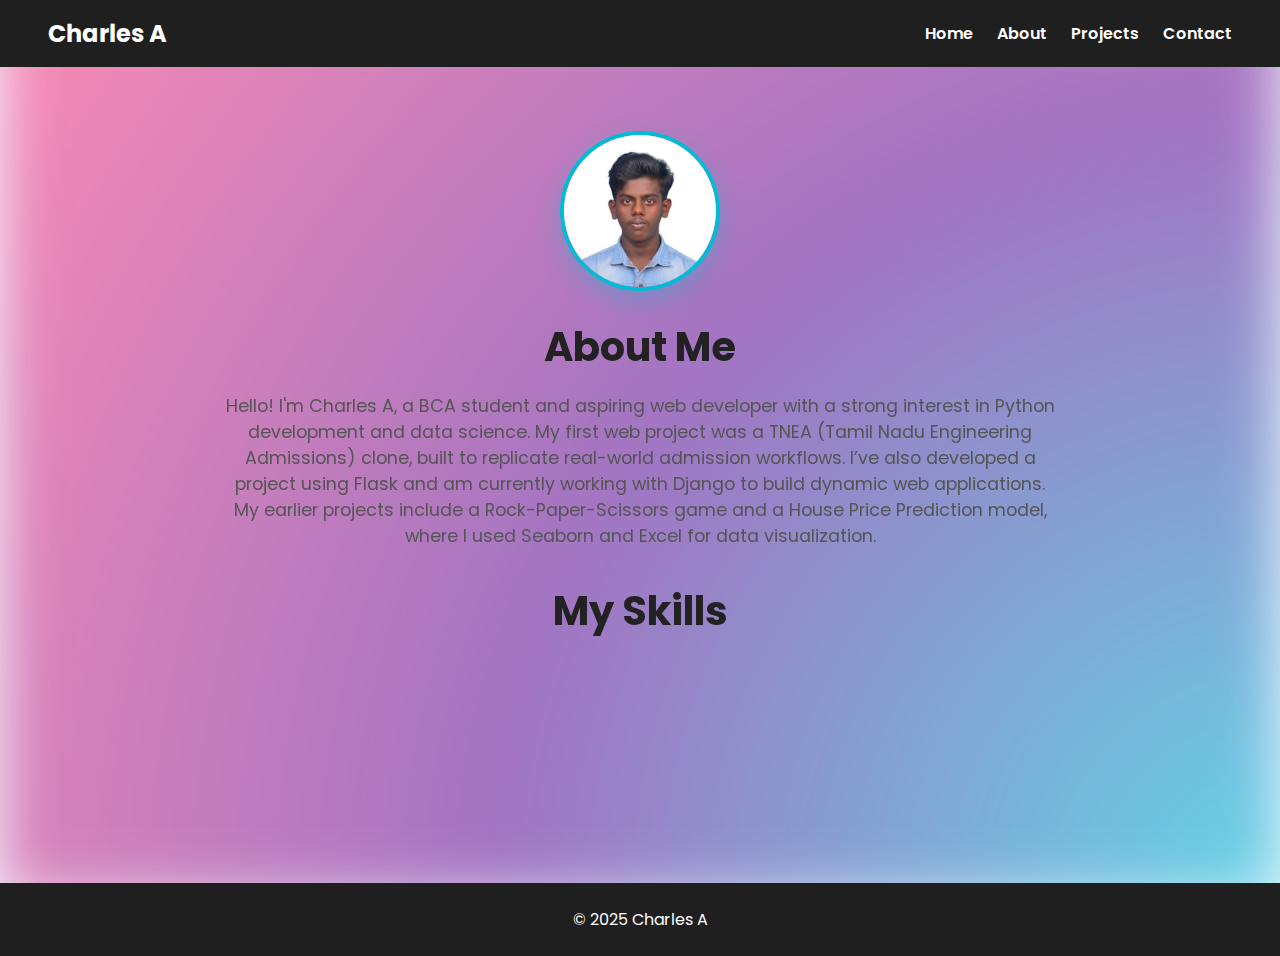
<file: about.html>
<!DOCTYPE html>
<html lang="en">

<head>
  <meta charset="UTF-8" />
  <meta name="viewport" content="width=device-width, initial-scale=1.0" />
  <title>About | Charles A</title>
  <link rel="stylesheet" href="css/stylee.css" />
  <style>
    .project-card {
      background: #fff;
      border-radius: 16px;
      overflow: hidden;
      box-shadow: 0 8px 25px rgba(0, 0, 0, 0.08);
      transition: transform 0.3s ease, box-shadow 0.3s ease;
      display: flex;
      flex-direction: column;
      align-items: center;
      /* center image and content */
      text-align: left;
      cursor: pointer;
      width: 300px;
      margin: auto;
    }

    .project-card:hover {
      transform: translateY(-10px) scale(1.02);
      box-shadow: 0 16px 40px rgba(0, 0, 0, 0.1);
    }

    .project-image {
      width: 300px;
      /* Fixed width */
      height: 180px;
      /* Fixed height */
      background-size: cover;
      background-position: center;
      border-bottom: 1px solid #eee;
    }
  </style>
</head>

<body>
  <!-- Background Animation -->
  <div class="bg-animation"></div>

  <header>
    <nav>
      <h1>Charles A</h1>
      <ul>
        <li><a href="index.html">Home</a></li>
        <li><a href="about.html">About</a></li>
        <li><a href="projects.html">Projects</a></li>
        <li><a href="contact.html">Contact</a></li>
      </ul>
    </nav>
  </header>

  <main>
    <section class="about-section">
      <img src="images/IMG-20250604-WA0002.jpg" class="profile-img scroll-reveal" alt="Charles A" />

      <h2 class="animated-heading scroll-reveal">About Me</h2>
      <p class="fade-in scroll-reveal">
        Hello! I'm Charles A, a BCA student and aspiring web developer with a strong interest in Python development and
        data science. My first web project was a TNEA (Tamil Nadu Engineering Admissions) clone, built to replicate
        real-world admission workflows. I’ve also developed a project using Flask and am currently working with Django
        to build dynamic web applications. My earlier projects include a Rock-Paper-Scissors game and a House Price
        Prediction model, where I used Seaborn and Excel for data visualization.
      </p>

      <h3 class="animated-heading scroll-reveal">My Skills</h3>
      <ul class="skills-list scroll-reveal">
        <li style="--i:1">Python</li>
        <li style="--i:2">SQL</li>
        <li style="--i:3">Django</li>
        <li style="--i:4">HTML & CSS</li>
        <li style="--i:5">Data Visualization</li>
        <li style="--i:6">Git & GitHub</li>
      </ul>
    </section>
  </main>

  <footer>
    <p>&copy; 2025 Charles A</p>
  </footer>

  <!-- JavaScript: Background & Scroll Reveal  https://charles19a.github.io/charles_portfolio.github.io/index.html -->
  <script>
    // Cursor-based background animation
    document.addEventListener('mousemove', (e) => {
      const x = e.clientX / window.innerWidth;
      const y = e.clientY / window.innerHeight;
      const bg = document.querySelector('.bg-animation');
      bg.style.backgroundPosition = `${x * 100}% ${y * 100}%`;
    });

    // Scroll-based animation
    const revealElements = document.querySelectorAll('.scroll-reveal');

    function revealOnScroll() {
      const windowHeight = window.innerHeight;
      revealElements.forEach((el) => {
        const top = el.getBoundingClientRect().top;
        if (top < windowHeight - 100) {
          el.classList.add('revealed');
        }
      });
    }

    window.addEventListener('scroll', revealOnScroll);
    window.addEventListener('load', revealOnScroll);
  </script>
</body>

</html>
</file>
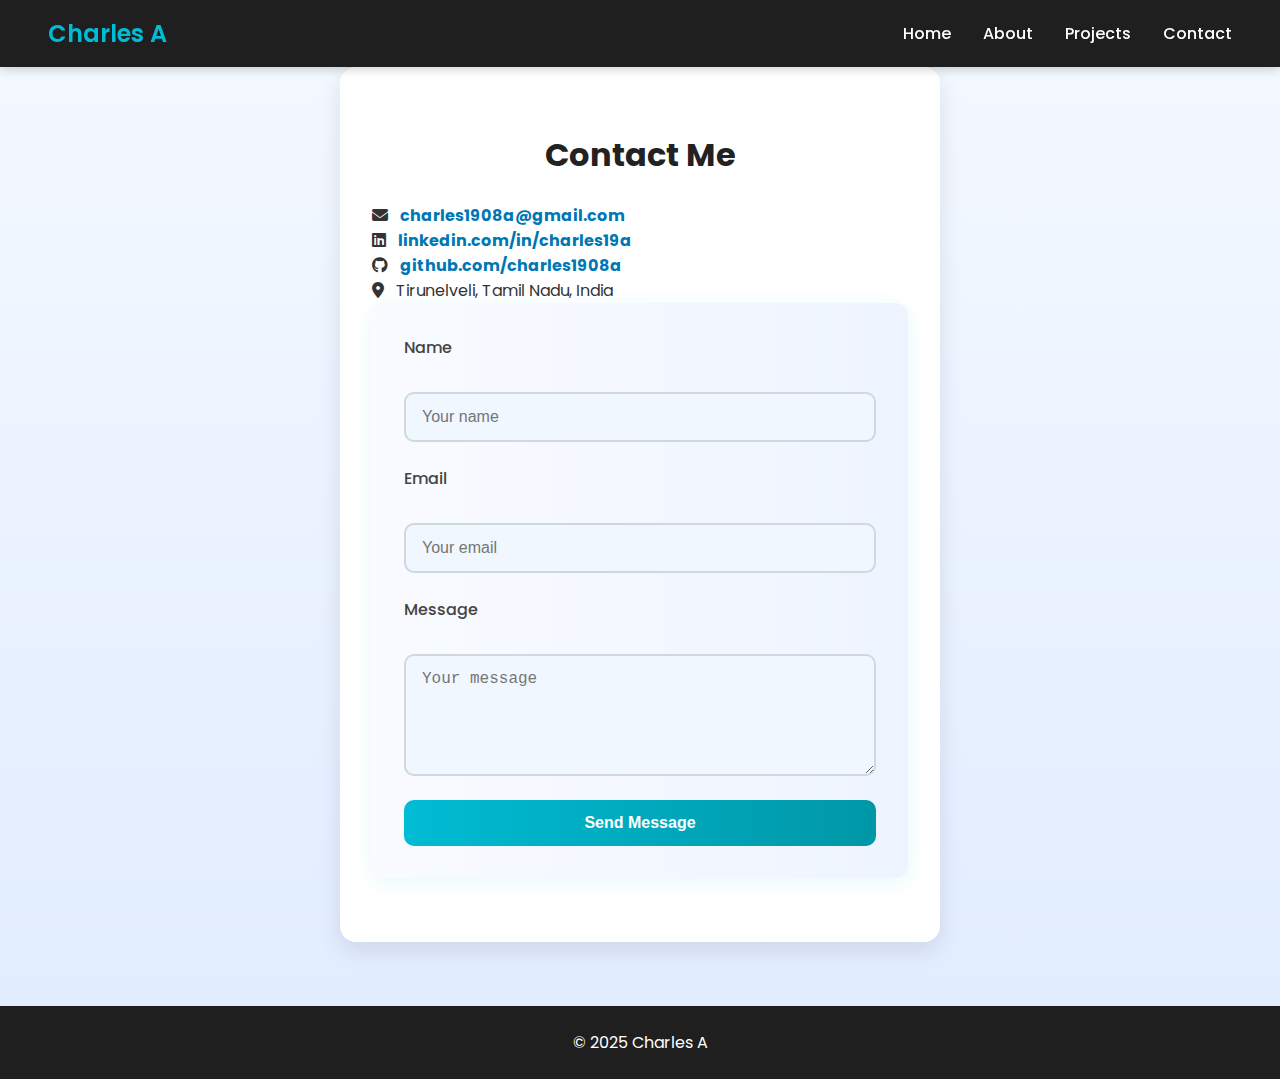
<file: contact.html>
<!DOCTYPE html>
<html lang="en">

<head>
  <meta charset="UTF-8" />
  <meta name="viewport" content="width=device-width, initial-scale=1.0" />
  <title>Contact | Charles A</title>
  <link rel="stylesheet" href="css/contact.css" />
  <link rel="stylesheet" href="https://cdnjs.cloudflare.com/ajax/libs/font-awesome/6.5.0/css/all.min.css" />
</head>

<body>
  <!-- Navigation -->
  <header>
    <nav>
      <h1>Charles A</h1>
      <ul>
        <li><a href="index.html">Home</a></li>
        <li><a href="about.html">About</a></li>
        <li><a href="projects.html">Projects</a></li>
        <li><a href="contact.html">Contact</a></li>
      </ul>
    </nav>
  </header>

  <!-- Contact Section -->
  <main class="contact-section">
    <h2>Contact Me</h2>

    <!-- Contact Info -->
   <!-- Contact Info -->
<div class="contact-info">
  <p><i class="fas fa-envelope"></i> 
    <a href="mailto:charles1908a@gmail.com" target="_blank">charles1908a@gmail.com</a>
  </p>
  <p><i class="fab fa-linkedin"></i> 
    <a href="https://linkedin.com/in/charles19a" target="_blank">linkedin.com/in/charles19a</a>
  </p>
  <p><i class="fab fa-github"></i> 
    <a href="https://github.com/charles1908a" target="_blank">github.com/charles1908a</a>
  </p>
  <p><i class="fas fa-map-marker-alt"></i> Tirunelveli, Tamil Nadu, India</p>
</div>


    <!-- Contact Form -->
    <form class="contact-form" action="#" method="POST">
      <label for="name">Name</label>
      <input type="text" id="name" name="name" placeholder="Your name" required />

      <label for="email">Email</label>
      <input type="email" id="email" name="email" placeholder="Your email" required />

      <label for="message">Message</label>
      <textarea id="message" name="message" rows="5" placeholder="Your message" required></textarea>

      <button type="submit">Send Message</button>
    </form>
  </main>

  <!-- Footer -->
  <footer>
    <p>&copy; 2025 Charles A</p>
  </footer>

  <!-- ✅ JavaScript at the END -->
  <script>
    document.addEventListener("DOMContentLoaded", function () {
      const form = document.querySelector('.contact-form');

      form.addEventListener('submit', function (e) {
        e.preventDefault();

        const name = document.getElementById('name').value.trim();
        const email = document.getElementById('email').value.trim();
        const message = document.getElementById('message').value.trim();

        if (!name || !email || !message) {
          alert("Please fill in all fields.");
          return;
        }

        alert(`✅ Thank you, ${name}! Your message has been sent.`);
        form.reset();
      });
    });
  </script>
</body>

</html>
</file>
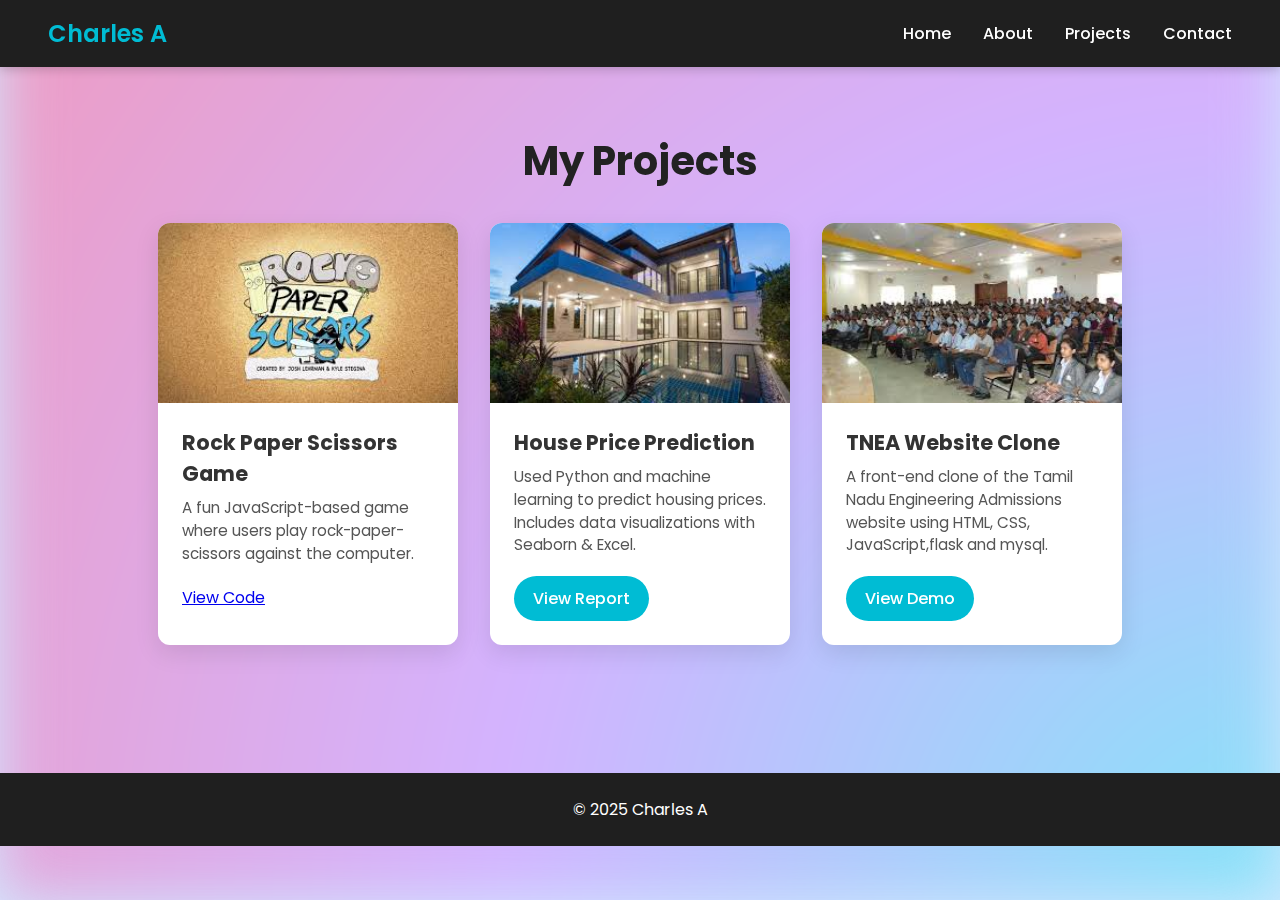
<file: projects.html>
<!DOCTYPE html>
<html lang="en">

<head>
    <meta charset="UTF-8" />
    <meta name="viewport" content="width=device-width, initial-scale=1.0" />
    <title>Projects | Charles A</title>
    <link rel="stylesheet" href="css/pro.css" />
    <style>
       
    </style>
</head>

<body>
    <div class="bg-animation"></div>

    <header>
        <nav>
            <h1>Charles A</h1>
            <ul>
                <li><a href="index.html">Home</a></li>
                <li><a href="about.html">About</a></li>
                <li><a href="projects.html">Projects</a></li>
                <li><a href="contact.html">Contact</a></li>
            </ul>
        </nav>
    </header>

    <main class="projects-section">
        <h2 class="animated-heading scroll-reveal">My Projects</h2>
        <div class="projects-container">
            <!-- Project 1: Rock Paper Scissors -->
            <div class="project-card scroll-reveal">
                <div class="project-image" style="background-image: url('images/images\ \(1\).jpg');"></div>
                <div class="project-content">
                    <h3>Rock Paper Scissors Game</h3>
                    <p>A fun JavaScript-based game where users play rock-paper-scissors against the computer.</p>
                    <a href="https://charles19a.github.io/rock.github.io/">View Code</a>
                </div>
            </div>

            <!-- Project 2: House Price Prediction -->
            <div class="project-card scroll-reveal">
                <div class="project-image" style="background-image: url('images/house.jpg');"></div>
                <div class="project-content">
                    <h3>House Price Prediction</h3>
                    <p>Used Python and machine learning to predict housing prices. Includes data visualizations with
                        Seaborn & Excel.</p>
                    <a href="https://github.com/yourname/house-price-prediction" target="_blank"
                        class="project-btn">View Report</a>
                </div>
            </div>

            <!-- Project 3: TNEA Clone -->
            <div class="project-card scroll-reveal">
                <div class="project-image" style="background-image: url('images/img.jpg');"></div>
                <div class="project-content">
                    <h3>TNEA Website Clone</h3>
                    <p>A front-end clone of the Tamil Nadu Engineering Admissions website using HTML, CSS,
                        JavaScript,flask and mysql.</p>
                    <a href="https://github.com/charles19a/cutoff" target="_blank" class="project-btn">View Demo</a>
                </div>
            </div>



            <!-- Add more cards as needed -->

        </div>
    </main>

    <footer>
        <p>&copy; 2025 Charles A</p>
    </footer>

    <script>
        // Background and scroll animation
        document.addEventListener('mousemove', (e) => {
            const x = e.clientX / window.innerWidth;
            const y = e.clientY / window.innerHeight;
            const bg = document.querySelector('.bg-animation');
            bg.style.backgroundPosition = `${x * 100}% ${y * 100}%`;
        });

        const revealElements = document.querySelectorAll('.scroll-reveal');
        function revealOnScroll() {
            const windowHeight = window.innerHeight;
            revealElements.forEach((el) => {
                const top = el.getBoundingClientRect().top;
                if (top < windowHeight - 100) {
                    el.classList.add('revealed');
                }
            });
        }
        window.addEventListener('scroll', revealOnScroll);
        window.addEventListener('load', revealOnScroll);
    </script>
</body>


</html>
</file>
<file: css/stylee.css>
@import url('https://fonts.googleapis.com/css2?family=Poppins:wght@400;600&display=swap');

* {
  margin: 0;
  padding: 0;
  box-sizing: border-box;
}

body {
  font-family: 'Poppins', sans-serif;
  background: #f5f9ff;
  color: #333;
  overflow-x: hidden;
}

/* Navbar */
nav {
  background-color: #1f1f1f;
  color: white;
  display: flex;
  justify-content: space-between;
  align-items: center;
  padding: 1rem 3rem;
  position: sticky;
  top: 0;
  z-index: 100;
}
.profile-img {
  width: 150px;
  height: 150px;
  object-fit: cover;
  border-radius: 50%;
  margin-bottom: 1rem;
  border: 4px solid #00bcd4;
  box-shadow: 0 5px 15px rgba(0, 188, 212, 0.4);
}
.bg-animation {
  position: fixed;
  width: 100vw;
  height: 100vh;
  background: radial-gradient(circle at center, #00bcd4, #6a1b9a, #ff4081);
  background-size: 200% 200%;
  z-index: -1;
  top: 0;
  left: 0;
  filter: blur(40px) opacity(0.4);
  transition: background-position 0.1s ease;
  animation: gradientMove 15s ease infinite;
}

@keyframes gradientMove {
  0% {
    background-position: 0% 50%;
  }

  50% {
    background-position: 100% 50%;
  }

  100% {
    background-position: 0% 50%;
  }
}


nav h1 {
  font-size: 1.5rem;
}

nav ul {
  display: flex;
  list-style: none;
  gap: 1.5rem;
}

nav a {
  color: white;
  text-decoration: none;
  font-weight: 600;
  transition: color 0.3s ease;
}

nav a:hover {
  color: #00bcd4;
}

/* Wave Background */
.wave {
  position: relative;
  width: 100%;
  height: 150px;
  background: linear-gradient(to right, #00bcd4, #0097a7);
  clip-path: polygon(0 40%, 10% 45%, 25% 40%, 40% 60%, 55% 45%, 70% 65%, 85% 40%, 100% 60%, 100% 100%, 0 100%);
  animation: wave 4s ease-in-out infinite alternate;
}




/* About Section */
.about-section {
  padding: 4rem 2rem;
  max-width: 900px;
  margin: auto;
  text-align: center;
}

.animated-heading {
  font-size: 2.5rem;
  margin-bottom: 1rem;
  color: #222;
  position: relative;
  animation: slideIn 1s ease forwards;
}

.fade-in {
  font-size: 1.1rem;
  color: #555;
  margin-bottom: 2rem;
  animation: fadeIn 1.5s ease forwards;
}

/* Skills List */
.skills-list {
  display: flex;
  flex-wrap: wrap;
  justify-content: center;
  gap: 1rem;
  padding: 0;
  list-style: none;
}

.skills-list li {
  background: #00bcd4;
  color: white;
  padding: 12px 24px;
  border-radius: 30px;
  font-weight: 500;
  cursor: pointer;
  animation: floatSkill 0.6s ease forwards;
  animation-delay: calc(0.1s * var(--i));
  opacity: 0;
  transform: translateY(20px);
}

.skills-list li:hover {
  transform: scale(1.1);
  box-shadow: 0 10px 20px rgba(0, 188, 212, 0.4);
}

/* Footer */
footer {
  background: #1f1f1f;
  color: white;
  text-align: center;
  padding: 1.5rem 0;
  margin-top: 3rem;
}

/* Color trail background that follows cursor */
.bg-animation {
  position: fixed;
  width: 100vw;
  height: 100vh;
  background: radial-gradient(circle at center, #00bcd4, #6a1b9a, #ff4081);
  background-size: 200% 200%;
  animation: gradientMove 15s ease infinite;
  z-index: -1;
  top: 0;
  left: 0;
  transition: background-position 0.1s ease;
  filter: blur(30px) opacity(0.6);
}


/* ----------- General Animation Classes ----------- */

.scroll-reveal {
  opacity: 0;
  transform: translateY(30px);
  transition: all 0.8s ease-out;
}

.scroll-reveal.revealed {
  opacity: 1;
  transform: translateY(0);
}

/* Floating Image Effect */
.profile-img {
  width: 160px;
  height: 160px;
  border-radius: 50%;
  object-fit: cover;
  border: 4px solid #00bcd4;
  box-shadow: 0 10px 25px rgba(0, 188, 212, 0.3);
  transition: transform 0.6s ease;
  animation: float 6s ease-in-out infinite;
  margin-bottom: 1.2rem;
}

.profile-img:hover {
  transform: scale(1.05) rotate(1deg);
}

@keyframes float {
  0%, 100% {
    transform: translateY(0px);
  }
  50% {
    transform: translateY(-10px);
  }
}

/* Delayed animation for skills */
.skills-list li {
  opacity: 0;
  transform: scale(0.95);
  animation: fadeSkill 0.5s ease forwards;
  animation-delay: calc(0.1s * var(--i));
}

@keyframes fadeSkill {
  to {
    opacity: 1;
    transform: scale(1);
  }
}


@keyframes gradientMove {
  0% {
    background-position: 0% 50%;
  }
  50% {
    background-position: 100% 50%;
  }
  100% {
    background-position: 0% 50%;
  }
}
</file>
<file: css/contact.css>
@import url('https://fonts.googleapis.com/css2?family=Poppins:wght@400;600&display=swap');

* {
  margin: 0;
  padding: 0;
  box-sizing: border-box;
}

body {
  font-family: 'Poppins', sans-serif;
  background: linear-gradient(to bottom, #f5f9ff, #e0ecff);
  color: #333;
  min-height: 100vh;
  overflow-x: hidden;
}

/* ------------------ Navbar ------------------ */
nav {
  background-color: #1f1f1f;
  color: white;
  display: flex;
  justify-content: space-between;
  align-items: center;
  padding: 1rem 3rem;
  position: sticky;
  top: 0;
  z-index: 100;
  box-shadow: 0 2px 10px rgba(0, 0, 0, 0.2);
}

nav h1 {
  font-size: 1.5rem;
  font-weight: 600;
  color: #00bcd4;
}

nav ul {
  display: flex;
  list-style: none;
  gap: 2rem;
}

nav a {
  color: white;
  text-decoration: none;
  font-weight: 500;
  transition: color 0.3s ease;
}

nav a:hover {
  color: #00bcd4;
}

/* ------------------ Contact Form ------------------ */
.contact-section {
  padding: 4rem 2rem;
  max-width: 600px;
  margin: auto;
  background: white;
  border-radius: 16px;
  box-shadow: 0 8px 25px rgba(0, 0, 0, 0.1);
  animation: fadeIn 1s ease;
}

.contact-section h2 {
  text-align: center;
  font-size: 2rem;
  margin-bottom: 1.5rem;
  color: #222;
}

.contact-form {
  display: flex;
  flex-direction: column;
  gap: 1.5rem;
}

.contact-form label {
  font-weight: 500;
  color: #333;
}

.contact-form input,
.contact-form textarea {
  padding: 12px 15px;
  font-size: 1rem;
  border: 2px solid #ccc;
  border-radius: 8px;
  transition: border-color 0.3s ease, box-shadow 0.3s ease;
  resize: vertical;
}

.contact-form input:focus,
.contact-form textarea:focus {
  border-color: #00bcd4;
  box-shadow: 0 0 8px rgba(0, 188, 212, 0.4);
  outline: none;
}

.contact-form button {
  padding: 12px;
  font-size: 1rem;
  font-weight: 600;
  border: none;
  border-radius: 8px;
  background-color: #00bcd4;
  color: white;
  cursor: pointer;
  transition: background-color 0.3s ease;
}

.contact-form button:hover {
  background-color: #0097a7;
}

/* ------------------ Footer ------------------ */
footer {
  background: #1f1f1f;
  color: white;
  text-align: center;
  padding: 1.5rem 0;
  margin-top: 4rem;
}
.contact-info a {
  color: #0077b5;
  text-decoration: none;
  font-weight: bold;
  position: relative;
  transition: color 0.3s ease;
}

.contact-info a::after {
  content: '';
  position: absolute;
  width: 0%;
  height: 2px;
  bottom: -2px;
  left: 0;
  background-color: #0077b5;
  transition: width 0.4s ease;
}

.contact-info a:hover {
  color: #005582;
}

.contact-info a:hover::after {
  width: 100%;
}

.contact-info i {
  margin-right: 8px;
  color: #333;
  transition: transform 0.3s ease;
}

.contact-info p:hover i {
  transform: scale(1.2);
  color: #0077b5;
}

.contact-form {
  display: flex;
  flex-direction: column;
  gap: 1.5rem;
  padding: 2rem;
  border-radius: 12px;
  background: linear-gradient(to right, #f9fbff, #eef4ff);
  box-shadow: 0 4px 20px rgba(0, 188, 212, 0.1);
  animation: slideUp 0.8s ease;
}

.contact-form label {
  font-weight: 500;
  color: #444;
  margin-bottom: 0.5rem;
}

.contact-form input,
.contact-form textarea {
  padding: 14px 16px;
  font-size: 1rem;
  background-color: #f0f7ff;
  border: 2px solid #cfd8dc;
  border-radius: 10px;
  transition: all 0.3s ease;
}

.contact-form input:focus,
.contact-form textarea:focus {
  border-color: #00bcd4;
  background-color: #ffffff;
  box-shadow: 0 0 10px rgba(0, 188, 212, 0.3);
}

.contact-form textarea {
  resize: vertical;
  min-height: 120px;
}

.contact-form button {
  padding: 14px;
  font-size: 1rem;
  font-weight: 600;
  border: none;
  border-radius: 10px;
  background: linear-gradient(to right, #00bcd4, #0097a7);
  color: white;
  cursor: pointer;
  transition: transform 0.2s ease, background-color 0.3s ease;
}

.contact-form button:hover {
  transform: translateY(-2px);
  background-color: #008ba3;
}

@keyframes slideUp {
  from {
    opacity: 0;
    transform: translateY(40px);
  }
  to {
    opacity: 1;
    transform: translateY(0);
  }
}

/* ------------------ Animation ------------------ */
@keyframes fadeIn {
  from {
    opacity: 0;
    transform: translateY(30px);
  }
  to {
    opacity: 1;
    transform: translateY(0);
  }
}

/* ------------------ Responsive ------------------ */
@media (max-width: 768px) {
  nav {
    flex-direction: column;
    gap: 1rem;
  }
}
</file>
<file: css/pro.css>
@import url('https://fonts.googleapis.com/css2?family=Poppins:wght@400;600&display=swap');

* {
  margin: 0;
  padding: 0;
  box-sizing: border-box;
}

body {
  font-family: 'Poppins', sans-serif;
  background: #d3e9ff;
  color: #333;
  overflow-x: hidden;
}

/* ---------------- NAVIGATION ----------------- */
nav {
  background-color: #1f1f1f;
  color: white;
  display: flex;
  justify-content: space-between;
  align-items: center;
  padding: 1rem 3rem;
  position: sticky;
  top: 0;
  z-index: 1000;
  box-shadow: 0 2px 10px rgba(0, 0, 0, 0.2);
}

nav h1 {
  font-size: 1.5rem;
  font-weight: 600;
  color: #00bcd4;
  transition: transform 0.3s ease;
}

nav h1:hover {
  transform: scale(1.05);
}

nav ul {
  list-style: none;
  display: flex;
  gap: 2rem;
}

nav a {
  color: white;
  text-decoration: none;
  font-weight: 500;
  font-size: 1rem;
  transition: color 0.3s ease, transform 0.2s ease;
}

nav a:hover {
  color: #00bcd4;
  transform: scale(1.05);
}

/* -------------------- PROJECTS SECTION -------------------- */
.projects-section {
  padding: 4rem 2rem;
  max-width: 1200px;
  margin: auto;
  text-align: center;
}

.projects-section h2 {
  font-size: 2.5rem;
  color: #222;
  margin-bottom: 2rem;
}

/* Project Card Container */
.projects-container {
  display: flex;
  flex-wrap: wrap;
  justify-content: center;
  gap: 2rem;
}

/* Individual Card */
.project-card {
  background: #fff;
  border-radius: 12px;
  overflow: hidden;
  width: 300px;
  box-shadow: 0 8px 25px rgba(0, 0, 0, 0.1);
  transition: transform 0.3s ease, box-shadow 0.3s ease;
  display: flex;
  flex-direction: column;
}

.project-card:hover {
  transform: translateY(-10px) scale(1.02);
  box-shadow: 0 16px 40px rgba(0, 0, 0, 0.15);
}

/* Image Section */
.project-image {
  width: 100%;
  height: 180px;
  background-size: cover;
  background-position: center;
  flex-shrink: 0;
}

/* Content Section */
.project-content {
  padding: 1.5rem;
  text-align: left;
  flex: 1;
}

.project-content h3 {
  font-size: 1.3rem;
  margin-bottom: 0.5rem;
  color: #333;
}

.project-content p {
  font-size: 0.95rem;
  color: #555;
  margin-bottom: 1.2rem;
  line-height: 1.5;
}

.project-btn {
  display: inline-block;
  padding: 0.6rem 1.2rem;
  background-color: #00bcd4;
  color: white;
  border-radius: 30px;
  text-decoration: none;
  font-weight: 500;
  transition: background-color 0.3s ease;
}

.project-btn:hover {
  background-color: #0097a7;
}

/* -------------------- FOOTER -------------------- */
footer {
  background: #1f1f1f;
  color: white;
  text-align: center;
  padding: 1.5rem 0;
  margin-top: 4rem;
}

/*-------------------- BACKGROUND ANIMATION --------------------*/
.bg-animation {
  position: fixed;
  width: 100vw;
  height: 100vh;
  background: radial-gradient(circle at center, #50e0f3, #d490ff, #ff689b);
  background-size: 200% 200%;
  animation: gradientMove 15s ease infinite;
  z-index: -1;
  top: 0;
  left: 0;
  transition: background-position 0.1s ease;
  filter: blur(30px) opacity(0.6);
}

@keyframes gradientMove {
  0% {
    background-position: 0% 50%;
  }
  50% {
    background-position: 100% 50%;
  }
  100% {
    background-position: 0% 50%;
  }
}

/* -------------------- SCROLL ANIMATION -------------------- */
.scroll-reveal {
  opacity: 0;
  transform: translateY(30px);
  transition: all 0.8s ease-out;
}

.scroll-reveal.revealed {
  opacity: 1;
  transform: translateY(0);
}

/* -------------------- RESPONSIVE -------------------- */
@media (max-width: 768px) {
  nav {
    flex-direction: column;
    gap: 1rem;
  }

  .projects-container {
    flex-direction: column;
    align-items: center;
  }
}
</file>
